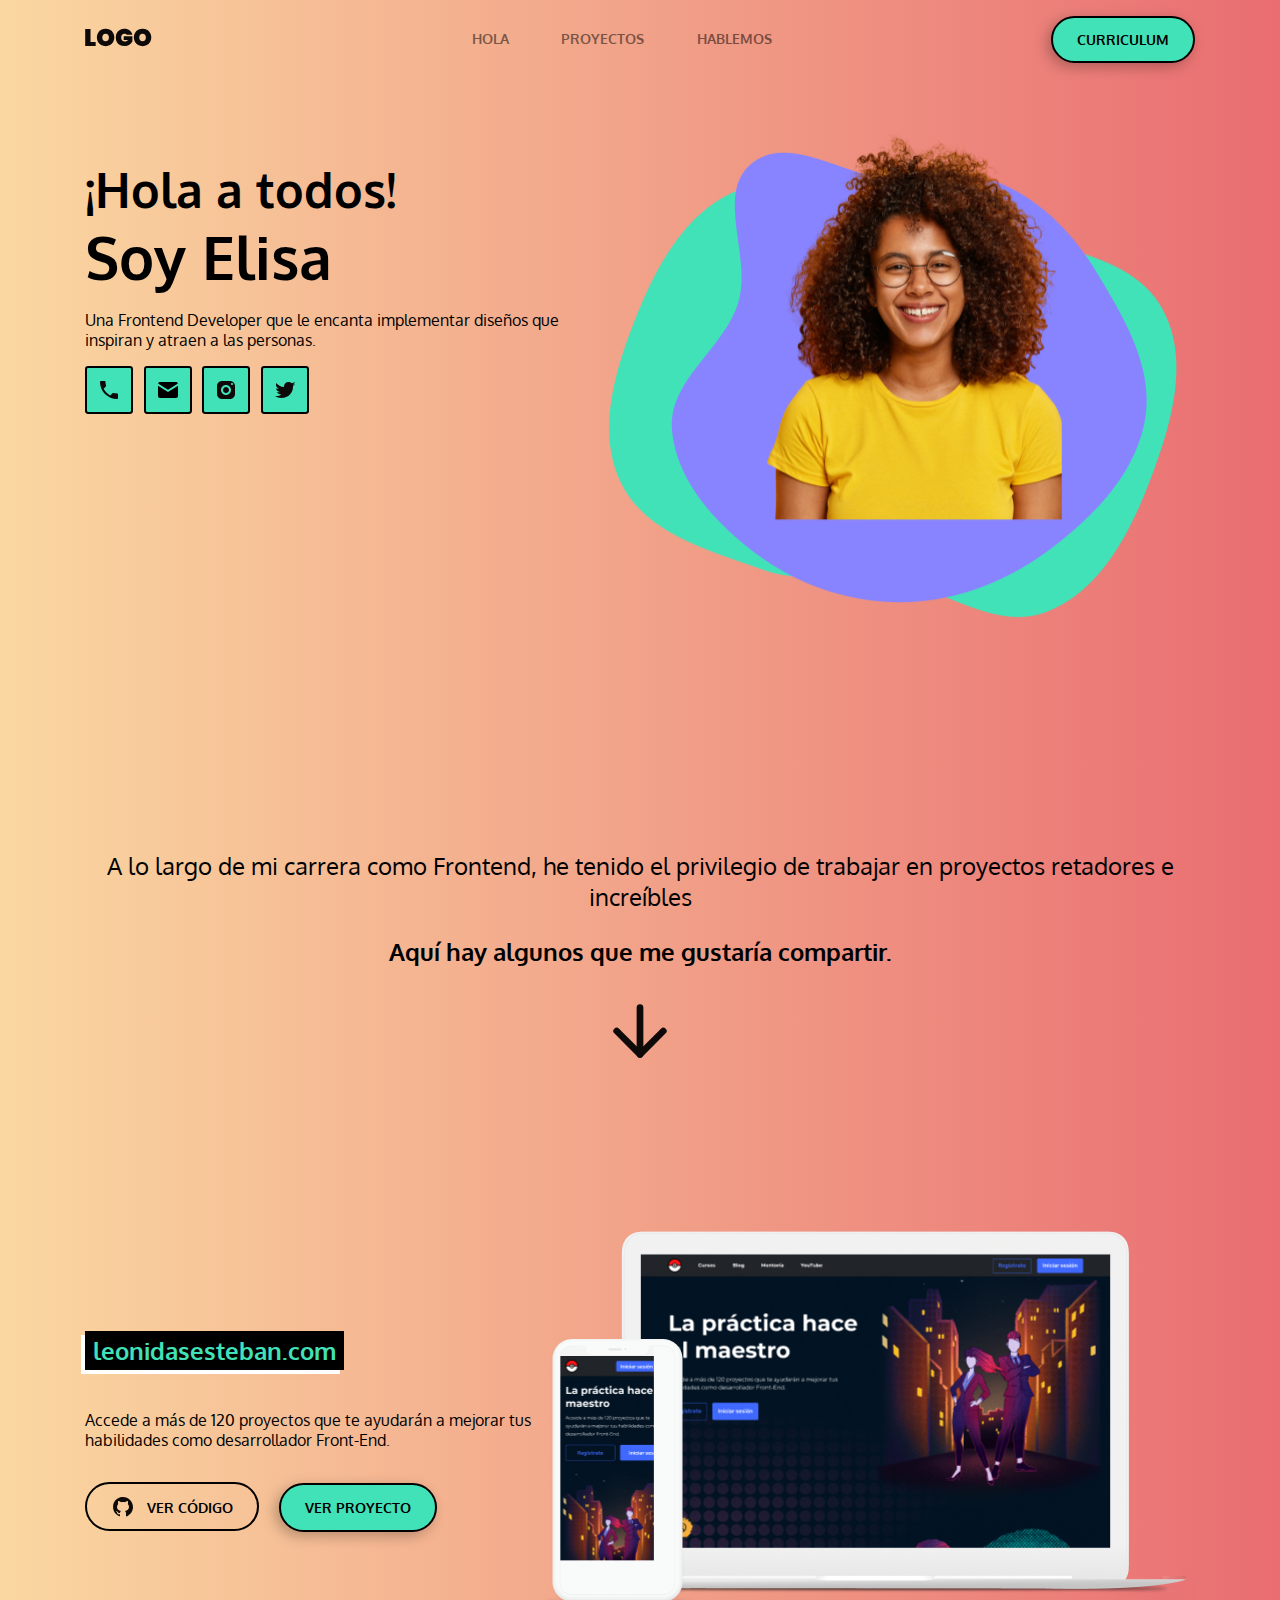
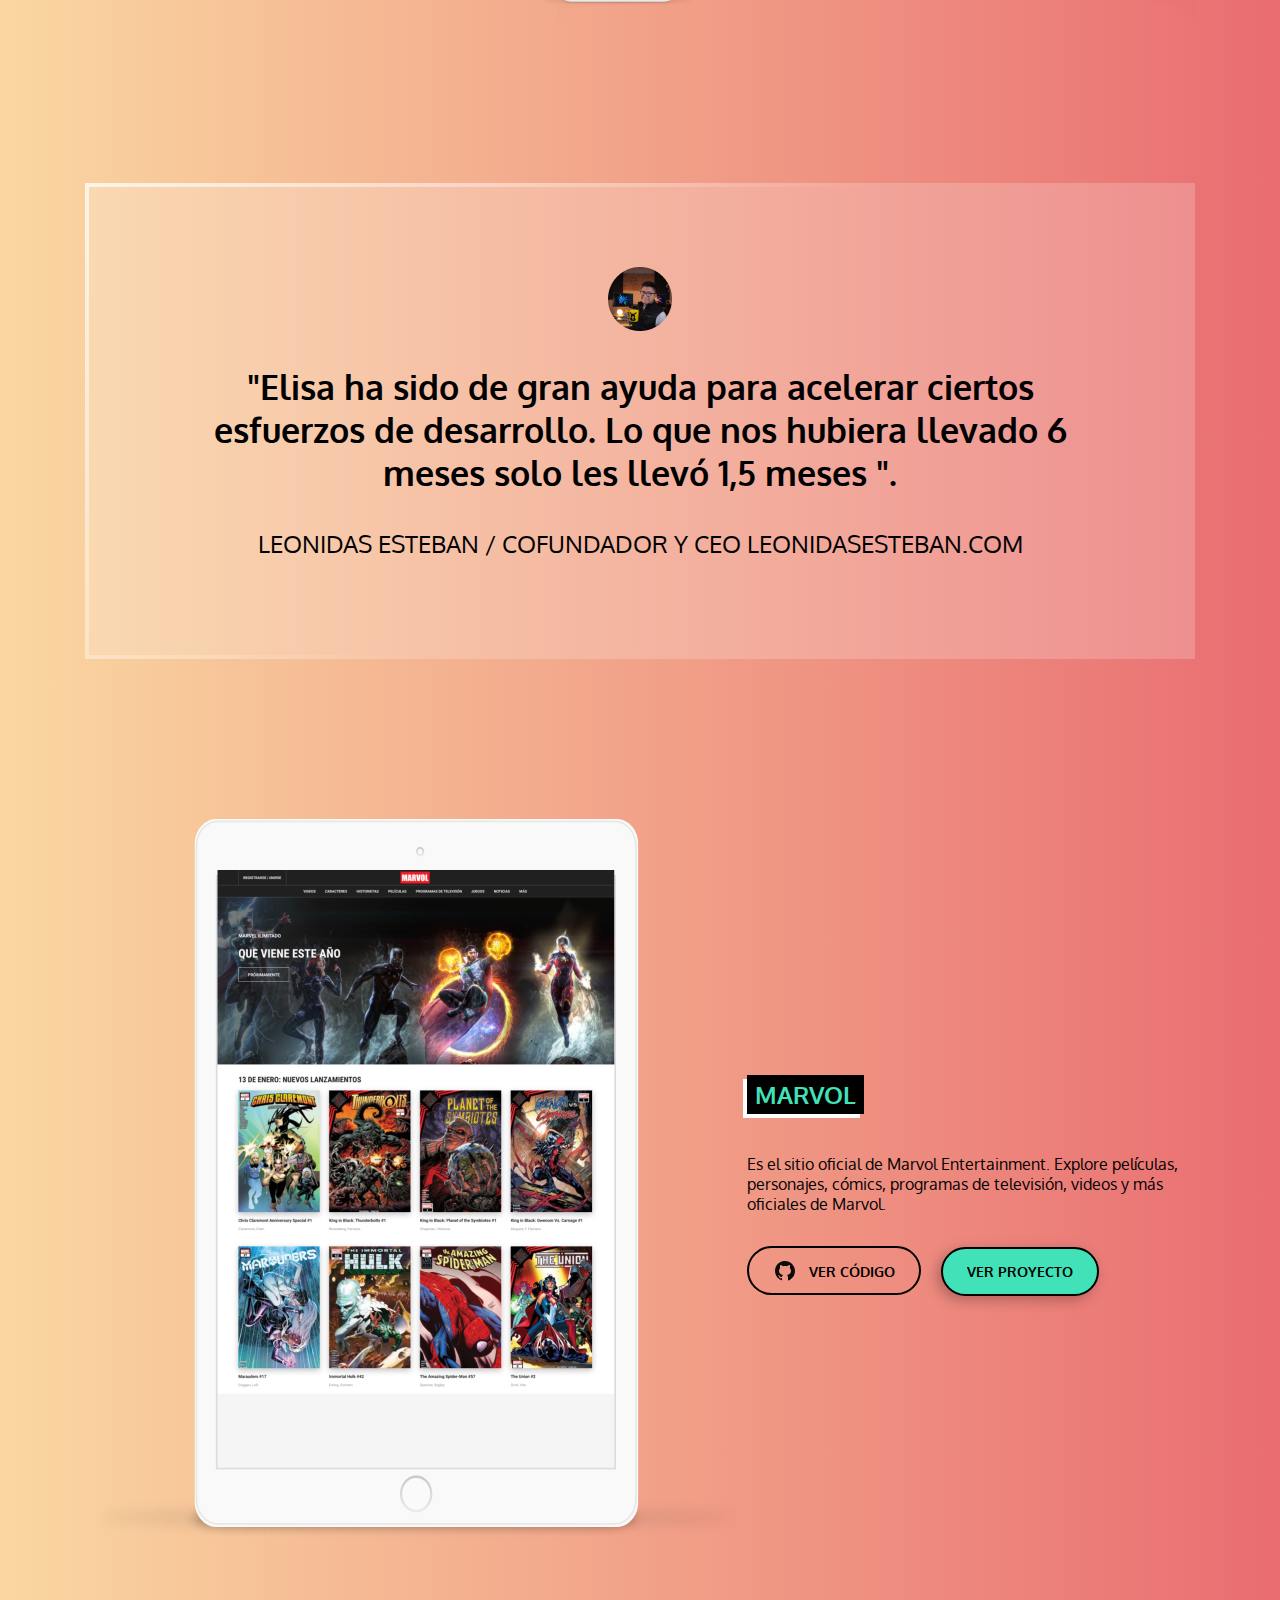
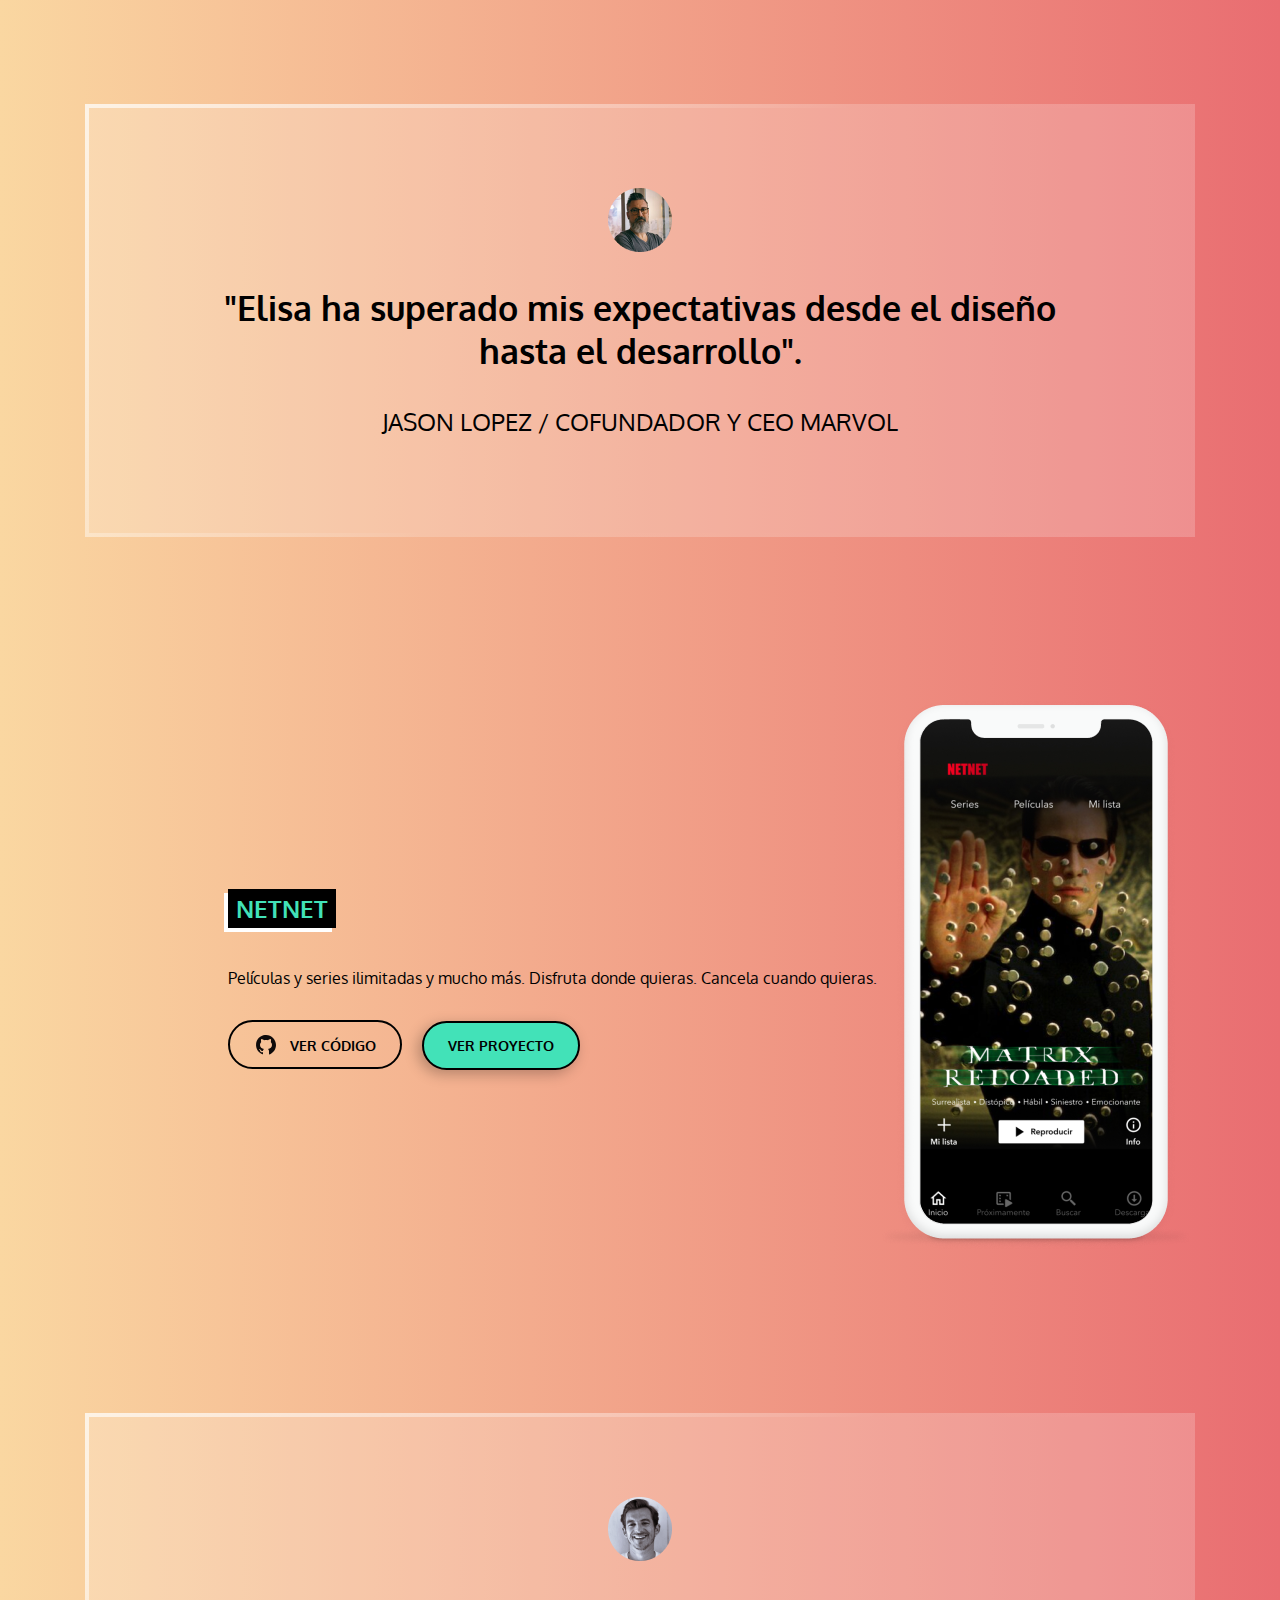
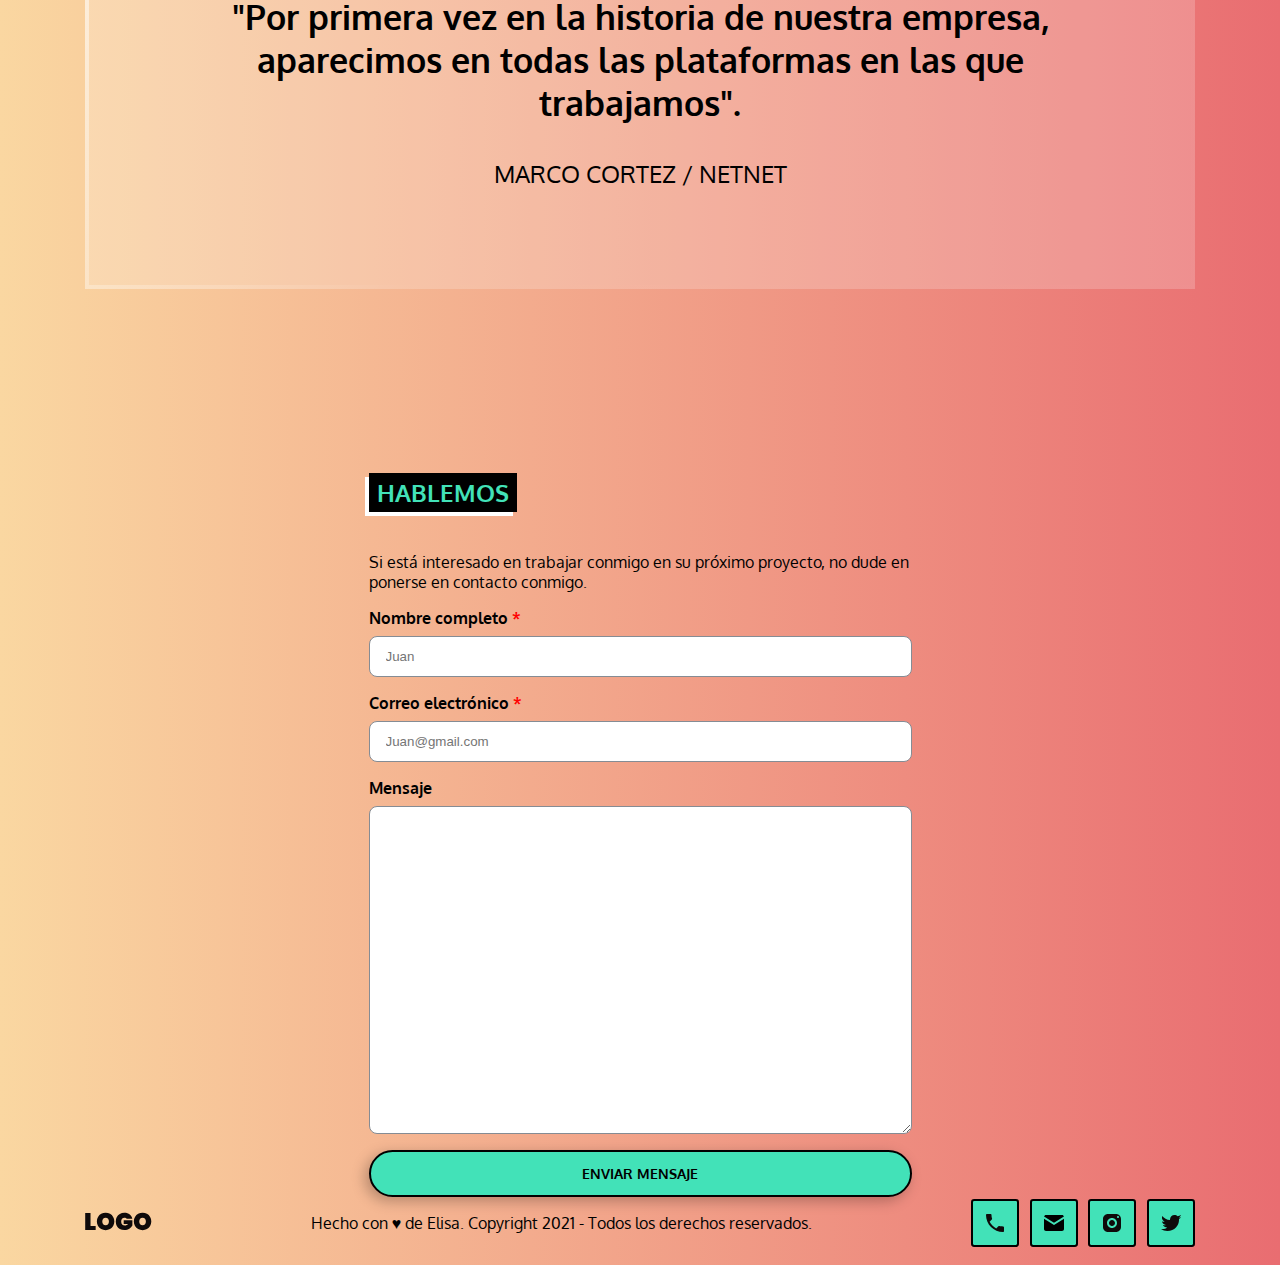
<file: index.html>
<!DOCTYPE html>
<html lang="en">

<head>
    <meta charset="UTF-8" />
    <meta http-equiv="X-UA-Compatible" content="IE=edge" />
    <meta name="viewport" content="width=device-width, initial-scale=1.0" />
    <title>Portafoilio Elisa</title>
    <link rel="preconnect" href="https://fonts.gstatic.com" />
    <link href="https://fonts.googleapis.com/css2?family=Oxygen:wght@300;400;700&display=swap" rel="stylesheet" />
    <link rel="stylesheet" href="./src/styles.css" />
    <link rel="stylesheet" href="./src/styles720.css">
</head>

<!--
        ToDO:
        FALTA-IMG -> faltan colocar imgs

        esto crea un elemento proyecto
            .project>(.project__img-preview>img)+h3.project__tittle+p.project__description+.project__buttons>buttton.button--secondary+buttton.button--primary
            .card>(.card__img>img)+blockquote>p+span
        -->

<body>
    <div class="wrapper">
        <header class="header">
            <div class="header__logo">
                <img src="./resources/icon/logo.svg" alt="" srcset="" />
            </div>
            
                <ul class="header__menu">
                    <li>Hola</li>
                    <li>Proyectos</li>
                    <li>Hablemos</li>
                </ul>
            
            <div class="header__button">
                <button class="button--primary">Curriculum</button>
            </div>
        </header>
        <main>
            <section class="hero">
                <div class="hero__img">
                    <img src="./resources/img/person.png" alt="" />
                </div>
                <div class="hero__text">
                    <h1>Soy Elisa</h1>
                    <p>
                        Una Frontend Developer que le encanta implementar
                        diseños que inspiran y atraen a las personas.
                    </p>
                    <div class="hero__icons">
                        <div class="icon-list">
                            <div class="icon">
                                <div class="icon--phone"></div>
                            </div>
                            <div class="icon">
                                <div class="icon--mail"></div>
                            </div>
                            <div class="icon">
                                <div class="icon--insta"></div>
                            </div>
                            <div class="icon">
                                <div class="icon--twitter"></div>
                            </div>
                        </div>
                    </div>
                </div>
            </section>
            <section class="projects">
                <div class="projects__tittle">
                    <p>
                        A lo largo de mi carrera como Frontend, he tenido el
                        privilegio de trabajar en proyectos retadores e
                        increíbles
                    </p>
                    <p>Aquí hay algunos que me gustaría compartir.</p>
                    <div class="projects__image">
                        <img src="./resources/icon/arrow-down.svg" alt="" />
                    </div>
                </div>

                <div class="project">
                    <div class="project__about-image-container reverse-row">
                        <div class="project__img-preview">
                            <img class="img2x" src="./resources/img/leoesteban2x.png" alt="" />
                            <img class="img" src="./resources/img/leoesteban.png" alt="" />
                        </div>
                        <div>
                            <h3 class="project__tittle">leonidasesteban.com</h3>
                            <p class="project__description">
                                Accede a más de 120 proyectos que te ayudarán a
                                mejorar tus habilidades como desarrollador
                                Front-End.
                            </p>
                            <div class="project__buttons">
                                <button class="button--secondary">
                                    VER CóDIGO
                                </button>
                                <button class="button--primary">
                                    VER PROYECTO
                                </button>
                            </div>
                        </div>
                    </div>

                    <div class="card">
                        <div class="card__container">
                            <div class="card__img">
                                <img src="./resources/img/user-project-1.png" alt="" />
                            </div>
                            <blockquote>
                                <p>
                                    "Elisa ha sido de gran ayuda para
                                    acelerar ciertos esfuerzos de
                                    desarrollo. Lo que nos hubiera llevado 6
                                    meses solo les llevó 1,5 meses ".
                                </p>
                                <span>LEONIDAS ESTEBAN / COFUNDADOR Y CEO
                                    LEONIDASESTEBAN.COM</span>
                            </blockquote>
                        </div>
                    </div>
                </div>

                <div class="project">
                    <div class="project__about-image-container">
                        <div class="project__img-preview">
                            <img class="img2x" src="./resources/img/marvol2x.png" alt="" />
                            <img class="img" src="./resources/img/marvol.png" alt="" />
                        </div>
                        <div>
                            <h3 class="project__tittle">MARVOL</h3>
                            <p class="project__description">
                                Es el sitio oficial de Marvol Entertainment. Explore
                                películas, personajes, cómics, programas de
                                televisión, videos y más oficiales de Marvol.
                            </p>
                            <div class="project__buttons">
                                <button class="button--secondary">
                                    VER CóDIGO
                                </button>
                                <button class="button--primary">
                                    VER PROYECTO
                                </button>
                            </div>
                        </div>
                    </div>
                    <div class="card">
                        <div class="card__container">
                            <div class="card__img">
                                <img src="./resources/img/user-project-2.png" alt="" />
                            </div>
                            <blockquote>
                                <p>
                                    "Elisa ha superado mis expectativas
                                    desde el diseño hasta el desarrollo".
                                </p>
                                <span>JASON LOPEZ / COFUNDADOR Y CEO
                                    MARVOL</span>
                            </blockquote>
                        </div>
                    </div>
                </div>

                <div class="project">
                    <div class="project__about-image-container reverse-row">

                        <div class="project__img-preview">
                            <img src="./resources/img/netnet.png" alt="" />
                        </div>
                        <div>
                            <h3 class="project__tittle">NETNET</h3>
                            <p class="project__description">
                                Películas y series ilimitadas y mucho más. Disfruta
                                donde quieras. Cancela cuando quieras.
                            </p>
                            <div class="project__buttons">
                                <button class="button--secondary">
                                    VER CóDIGO
                                </button>
                                <button class="button--primary">
                                    VER PROYECTO
                                </button>
                            </div>
                        </div>
                    </div>
                    <div class="card">
                        <div class="card__container">
                            <div class="card__img">
                                <img src="./resources/img/user-project-3.png" alt="" />
                            </div>
                            <blockquote>
                                <p>
                                    "Por primera vez en la historia de
                                    nuestra empresa, aparecimos en todas las
                                    plataformas en las que trabajamos".
                                </p>
                                <span>MARCO CORTEZ / NETNET</span>
                            </blockquote>
                        </div>
                    </div>
                </div>
            </section>

            <section class="contact">
                <h3>HABLEMOS</h3>
                <p>
                    Si está interesado en trabajar conmigo en su próximo
                    proyecto, no dude en ponerse en contacto conmigo.
                </p>

                <form>
                    <label class="form__required-input" for="name">Nombre completo</label>
                    <!--Falta after para el asterisco rojo-->
                    <input name="name" type="text" required placeholder="Juan" />
                    <label class="form__required-input" for="email">Correo electrónico</label>
                    <input name="email" type="email" required placeholder="Juan@gmail.com" />
                    <label for="messagge">Mensaje</label>
                    <textarea name="messagge"> </textarea>
                    <button class="button--primary" type="submit">
                        Enviar Mensaje
                    </button>
                </form>
            </section>
        </main>
        <footer>
            <div class="footer__logo">
                <img src="./resources/icon/logo.svg" alt="" srcset="" />
            </div>
            <div class="footer__icons">
                <div class="icon-list">
                    <div class="icon">
                        <div class="icon--phone"></div>
                    </div>
                    <div class="icon">
                        <div class="icon--mail"></div>
                    </div>
                    <div class="icon">
                        <div class="icon--insta"></div>
                    </div>
                    <div class="icon">
                        <div class="icon--twitter"></div>
                    </div>
                </div>
            </div>
            <div class="footer__text">
                <p>
                    Hecho con ♥ de Elisa. Copyright 2021 - Todos los
                    derechos reservados.
                </p>
            </div>
        </footer>
    </div>
</body>

</html>
</file>
<file: src/styles.css>
:root{
    font-family: 'Oxygen', sans-serif;
    --body1: 16px;
    --caption: 12px;
    --verdecito: #42E2B8;
    --button: 14px;
}
.footer__logo{
    display: none;
}
.project__img-preview .img{
    display: block;
}
.project__img-preview .img2x{
    display: none;
}
button {
    cursor: pointer;
    border-radius: 500px;
    padding-inline: 24px;
    border: 2px solid black;
    padding-block: 13px;
    font-size: 14px;
    text-transform: uppercase;
    font-size: var(--button);
    font-weight: bold;
    font-family: 'Oxygen', sans-serif;
}
blockquote span{
    font-size: var(--caption);
}
p{
    font-size: var(--body1);
}
blockquote p{
    font-weight: bold;
}
h1{
    font-weight: bold;
    font-size: 59px;
    margin-block: 16px;
}
.footer__icons{
    padding: auto;
}
.icon-list{
    width: 224px;
    display: flex;
    justify-content: space-between;
}
.icon{
    cursor: pointer;
    display: inline;
    height: 44px;
    width: 44px;
    border: 2px solid black;
    background-color: var(--verdecito);
    border-radius: 3.14159265358979323846px;
}
.hero{
    margin-block-end: 80px;
}
.projects{
    margin-block-start: 80px;
}
.icon--phone{
    height: 100%;
    width: 100%;
    background-image: url('../resources/icon/icon-phone.svg');
    background-position: center;
    background-repeat: no-repeat;
}
.icon--mail{
    height: 100%;
    width: 100%;
    background-image: url('../resources/icon/icon-important_mail.svg');
    background-position: center;
    background-repeat: no-repeat;
}.icon--insta{
    height: 100%;
    width: 100%;
    background-image: url('../resources/icon/icon-instagram.svg');
    background-position: center;
    background-repeat: no-repeat;
}.icon--twitter{
    height: 100%;
    width: 100%;
    background-image: url('../resources/icon/icon-twitter_squared.svg');
    background-position: center;
    background-repeat: no-repeat;
}
section 
{
    margin-block: 80px;
}
body{
    background-image: linear-gradient(90deg,#FAD7A1, #E96D71)}
.wrapper{
    max-width: 1110px;
    padding: 16px;
    margin: 0 auto;
}
body, html {
    margin: 0;
    padding: 0;
}
h1::before{
    content: "¡Hola a todos!";
    display: block;
    font-weight: bold;
    font-size: 48px;
}
.header{
    display: flex;
    justify-content: space-between;
}
.header__menu{
    display: none;
}
.footer__icons .icon-list{
    margin: auto;
}
.header__logo{
    display:block;
    margin:auto 0;
}

.hero__img{
    margin-top: 16px;
}
.hero__img img{
    display: block;
    margin: 0 auto;
    width: 328px;
    height: 337px;
}

.button--primary{
    box-shadow:-4px 4px 14px #00000042;
   
    background-color: var(--verdecito);
   
}
.button--secondary{
    background-color: transparent;
    height: 49px;
}
.button--secondary::before{
    vertical-align: middle;
    content: '';
    position: relative;
    top: -2px;
    margin-inline-end: 8px;
    display: inline-block;
    height: 24px;
    width: 24px;
    background-position: center;
    background-image: url('../resources/icon/icon-github.svg');
}
.projects__tittle {
    margin-block: 80px;
}
.projects__tittle p{ 
    font-size: 24px;
    text-align: center;
}
.projects__image img{
    display: block;
    margin: auto ;
}
.projects__tittle p+p{
    font-weight: bold;
}
.project__buttons button{
    display: block;
    width: 100%;
    margin-block: 16px;
}
.card__container{}
h3{
    font-weight: bold;
    font-size: 24px;
    padding-block: 4px;
    padding-inline: 8px;
    display: inline-block;
    background-color: black;
    color: var(--verdecito);
    box-shadow: -4px 4px 0px white;
}
.card__img img{
    display: block;
    margin: 0 auto ;
}
.card{
    margin-block: 40px;
    border: 4px solid transparent;
    border-image-source: linear-gradient(-45deg, hsla(0, 0%, 100%, 0.20) 50%, hsla(0, 0%, 100%, 0.75) 100%); 
    border-image-slice: 5;
    /* border-radius: 24px; */
    background-origin: border-box;
    background-clip: content-box, border-box;
}
.card__container{
    padding: 24px;
    background-color: #ffffff33;
}
.card__container blockquote{
    margin-block-start: 24px;
    margin-inline: 24px;
}
form .form__required-input::after{
    content: " *";
    color: red;
}
form label{
    font-weight: bold;
    display: block;
    margin-block-end: 8px;
}
.project{
    margin-block: 80px;
}
.project__img-preview img{
    display: block;
    margin: auto;
}
form input, form textarea{
    box-sizing: border-box;
    width: 100%;
    margin-block-end: 16px;
    display: block;
    padding-block: 12px;
    padding-inline: 16px;
    border: 1px solid #858C94;
    border-radius: 8px;
}
form textarea{
    height: 328px;
}
form button{
    width: 100%;
    display: block;
}
</file>
<file: src/styles720.css>
@media (min-width: 720px) {
    .header__menu{
        font-size: 14px;
        font-weight:bold;
        text-transform: uppercase;
        display: flex;
        width: 300px;
        justify-content: space-between;
    }
    .contact{
        max-width: 543px;
        margin: 0 auto;
    }
    .header__menu li{
        transition: .4s;
        list-style: none;
        color: rgba(0, 0, 0, 0.5);
    }
    .header__menu li:hover{
        cursor: pointer;
        color: black;
    }
    .hero{
        display: flex;
        flex-direction: row-reverse;
    }
    .hero__img img{
        width: 604px;
        height: 611px;
        position: relative;
        top: -100px;
    }
    .project__about-image-container{
        display: flex;
        flex-direction: row;
    }
    .project__about-image-container div+div{
        align-self: center;
    }
    .project__about-image-container{
        margin-block-start: 80px;
        margin-block-end: 160px;
    }
    .card{
        text-align: center;
        margin-block-end: 80px;
        margin-block-start: 160px;
    }
    .reverse-row{
        flex-direction: row-reverse;
    }
    .project{
        margin-block: 160px;
    }
    .project__buttons button{
        margin-inline-end: 16px;
        display: inline-block;
        height: 49px;
        width: auto;
    }
    .project__img-preview .img2x{
        display: block;
    }
    .project__img-preview .img{
        display: none;
    }
    .project__buttons {}
    blockquote p{
        font-size: 34px;
    }
    blockquote span{
        font-size: 24px;
    }
    .card__container{
        padding: 80px;
    }
    .footer__logo{
        display: block;
    }
    footer {
        display: flex;
        align-items: center;
        justify-content: space-between;
    }
    .footer__text{
        order: 1;
    }
    .footer__icons{
        order: 2;
    }
}
</file>
